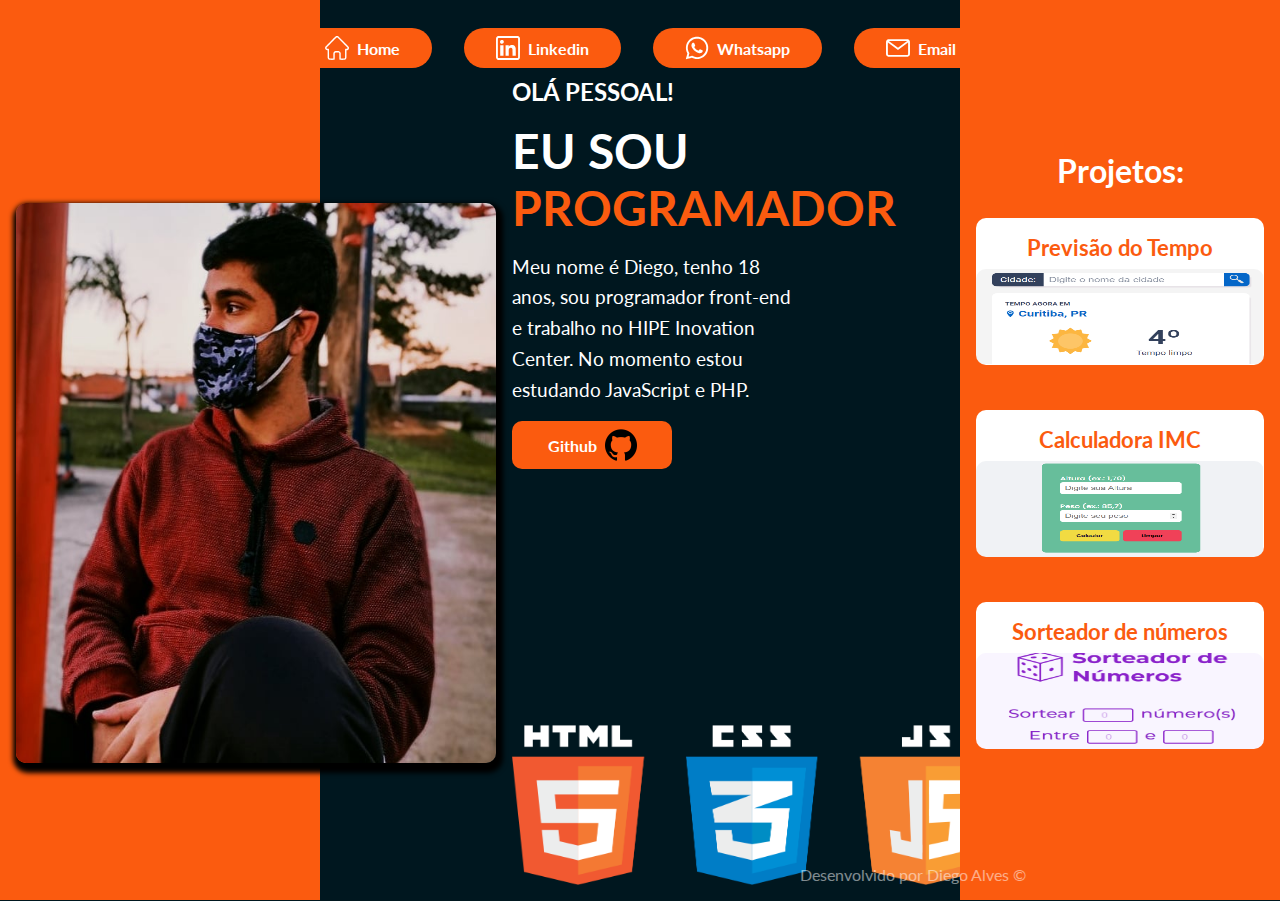
<file: html/diego.html>
<!DOCTYPE html>
<html lang="pt-br">
<head>
  <meta charset="UTF-8">
  <meta name="viewport" content="width=device-width, initial-scale=1.0">
  <title>Diego Alves</title>

  <link rel="stylesheet" href="/css/diego.css">

  <!-- Fonts -->
  <link rel="preconnect" href="https://fonts.googleapis.com">
  <link rel="preconnect" href="https://fonts.gstatic.com" crossorigin>
  <link href="https://fonts.googleapis.com/css2?family=Lato:wght@300;400;700;900&display=swap" rel="stylesheet">
</head>
<body>
  <header>
    
      <ul>
        <li> <a href="../index.html"><img src="/assets/images/diego-img/home.svg" alt="">Home</li></a>
        <li> <a href="https://www.linkedin.com/in/diego-alves-5198671bb/" target="_blank"><img src="/assets/images/diego-img/linkedin.svg" alt="">Linkedin</a></li>
        <li> <a href="https://linkwhats.app/5f831c" target="_blank"><img src="/assets/images/diego-img/whatsapp.svg" alt="">Whatsapp</a></li>
        <li> <a href="mailto:diegoalvesdc12@gmail.com" target="_blank"><img src="/assets/images/diego-img/email.svg" alt="">Email</a></li>
      </ul>
  </header>

  <main>
    <div class="perfil-img">
      <div class="bg-color"></div>
      <img src="/assets/images/diego-img/perfil.jpg" alt="" class="perfil-logo">
    </div>

    <div class="text-infos">
      <h2>OLÁ PESSOAL!</h2>
      <h1>EU SOU <span>PROGRAMADOR</span></h1>
      <p>Meu nome é Diego, tenho 18 anos, sou programador front-end e trabalho no HIPE Inovation Center. No momento estou estudando JavaScript e PHP.</p>

      <a class="github-link" href="https://github.com/diegodc1" target="_blank">Github<img src="/assets/images/diego-img/github.png" alt="Icone do Github" target="_blank" title=""></a>

      <div class="tecnologies">
        <img src="/assets/images/diego-img/logos.png" alt="" class="logos">
      </div>
    </div>

    <div class="bg-color-2">
      <div class="projects">
        <h1 class="projects-title">Projetos:</h1>
        <div class="project 1">
          <h3>Previsão do Tempo</h3>
          <a href="https://previsaotempog.vercel.app/" target="_blank"><img src="/assets/images/diego-img/previsãotempo.png" alt=""></a>
        </div>
        
        <div class="project 2">
          <h3>Calculadora IMC</h3>
          <a href="https://calculadoraimcdg.vercel.app/" target="_blank"><img src="/assets/images/diego-img/imc.png" alt=""></a>
        </div>

        <div class="project 3">
          <h3>Sorteador de números</h3>
          <a href="https://sorteadornumerico.vercel.app/" target="_blank"><img src="/assets/images/diego-img/sorteador.png" alt=""></a>
        </div>
      </div>
    </div>
  </main>

  <footer>
    <p>Desenvolvido por Diego Alves &copy; </p>
  </footer>
</body>
</html>
</file>
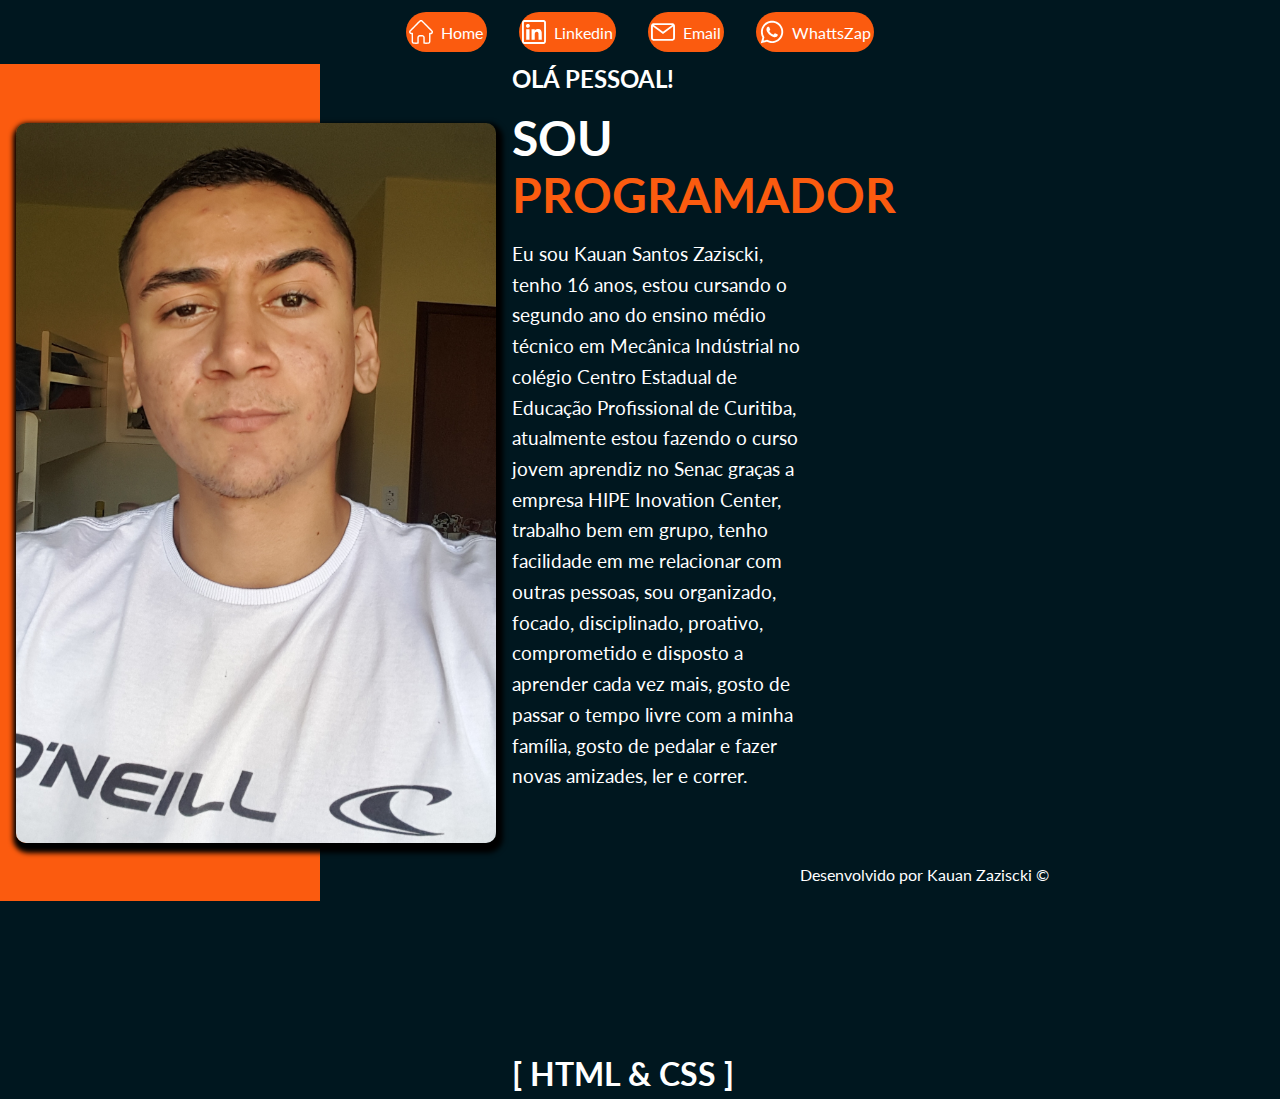
<file: html/kauan.html>
<!DOCTYPE html>
<html lang="en">
<head>
    <meta charset="UTF-8">
    <meta http-equiv="X-UA-Compatible" content="IE=edge">
    <meta name="viewport" content="width=device-width, initial-scale=1.0">
    <title>Document</title>
    <link rel="stylesheet" href="/css/kauan.css">
    
    <link rel="preconnect" href="https://fonts.googleapis.com">
    <link rel="preconnect" href="https://fonts.gstatic.com" crossorigin>
    <link href="https://fonts.googleapis.com/css2?family=Lato:wght@300;400;700&display=swap" rel="stylesheet">

</head>
<body>
    <header>
        <ul>
        <li><a href="../index.html"><img src="/assets/images/kauan-img/Home.svg" alt="Ícone de uma casa">Home</a></li>
        <li><a href="https://www.linkedin.com/in/kauan-zaziscki-a324a1241/" target="_blank"><img src="/assets/images/kauan-img/Linkedin_.svg" alt="Ícone Linkedin">Linkedin</a></li>
        <li><a href="mailto:kauaunsantoza@gmail.com" target="_blank"><img src="/assets/images/kauan-img/Email.svg" alt="Ícone Email">Email</a></li>
        <li><a href="https://api.whatsapp.com/send?phone=5541996043887" target="_blank"><img src="/assets/images/kauan-img/Whatsapp_.svg" alt="Ícone WhattsZap">WhattsZap</a></li>
        </ul>
    </header>

    <main>
        <div class="perfil-img">
            <div class="bg-color"></div>
            <img src="/assets/images/kauan-img/Foto do Bonitão.jpg" alt="" class="Foto">
        </div>

        <div class="text-infos">
            <h2> OLÁ PESSOAL!</h2>
            <h1>SOU <span> PROGRAMADOR</span></h1>
            <p>Eu sou Kauan Santos Zaziscki, tenho 16 anos, estou cursando o segundo ano do ensino médio técnico em Mecânica Indústrial no colégio Centro Estadual de Educação Profissional de Curitiba, atualmente estou fazendo o curso jovem aprendiz no Senac graças a empresa HIPE Inovation Center, trabalho bem em grupo, tenho facilidade em me relacionar com outras pessoas, sou organizado, focado, disciplinado, proativo, comprometido e disposto a aprender cada vez mais, gosto de passar o tempo livre com a minha família, gosto de pedalar e fazer novas amizades, ler e correr. </p>
            
            <div class="tecnologies">
                <p>[ HTML & CSS ]</p>
            </div>
        </div>
    </main>

    <footer>
        <p>Desenvolvido por Kauan Zaziscki &copy;</p>

        </footer>
</body>
</html>
</file>
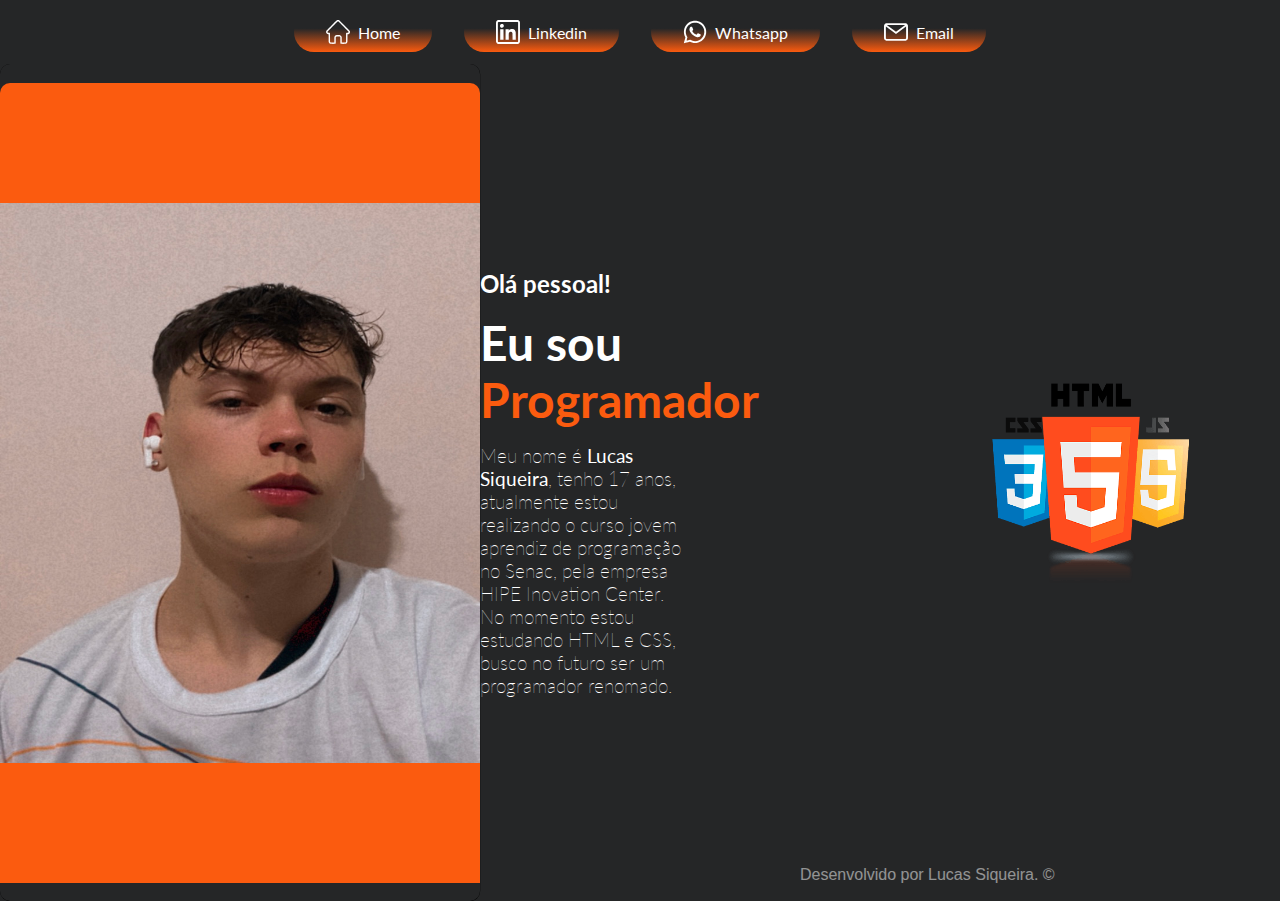
<file: html/lucas.html>
<!DOCTYPE html>
<html lang="pt_br">
<head>
    <meta charset="UTF-8">
    <meta name="viewport" content="width=device-width, initial-scale=1.0">
    <title>Portifólio Lucas</title>
    <link rel="stylesheet" href="/css/lucas.css">
    <link rel="preconnect" href="https://fonts.googleapis.com">
    <link rel="preconnect" href="https://fonts.gstatic.com" crossorigin>
    <link href="https://fonts.googleapis.com/css2?family=Lato:wght@300;400;700&display=swap" rel="stylesheet">
</head>
<body>
    <div>
    <header>
        <ul>
            <li><a href="../index.html"><img src="/assets/images/Home.svg" alt="ícone de uma casa">Home</a></li>
            <li><a href="www.linkedin.com/in/lucas-siqueira-dos-santos-69a587217"><img src="/assets/images/Linkedin_1.svg" alt="Ícone linkedin">Linkedin</a></li>
            <li><a href="https://api.whatsapp.com/send?phone=5541995266938"><img src="/assets/images/Whatsapp_1.svg" alt="Ícone whatsapp">Whatsapp</a></li>
            <li><a href="mailto:lucas.ss04@outlook.com"><img src="/assets/images/Email.svg" alt="Ícone email">Email</a></li>
        </ul>
    </header>
    <main>
        <div class="perfil-img">
            <div class="bg-color"></div>
            <img src="/assets/images/9047985A-6CE4-4747-8FEC-430B3ED03E35.jpg" alt=""class="foto">
        </div>
        <div class="text-infos">
            <h2>Olá pessoal!</h2>
            <h1>Eu sou<span> Programador </span></h1>
            <p>Meu nome é <strong>Lucas Siqueira</strong>, tenho 17 anos, atualmente estou realizando o curso jovem aprendiz de programação no Senac, pela empresa HIPE Inovation Center.
            No momento estou estudando HTML e CSS, busco no futuro ser um programador renomado.</p>
        </div>
        <div class="section2">
            <img src="/assets/images/html-css-jssss.png" alt="">   
        </div>
    </main>
<footer>
    <p> 
        Desenvolvido por Lucas Siqueira. &copy;
    </p>
</footer>            
</body>
</html>
</file>
<file: css/diego.css>
* {
  box-sizing: border-box;
  margin: 0;
  padding: 0;
}

body {
  max-width: 100vw;
  background-color: #00171F;
  color: white;
  font-family: 'Lato', sans-serif;
}

header {
  display: flex;
  align-items: center;
  width: 100vw;
  height: 2rem;
  padding: 2rem 5rem;
}

.bg-color-header {
  background-color: #FB5B0F;
  width: 2rem;
}

header img {
  width: 1.5rem;
  height: 1.5rem;
}

header ul {
  display: flex;
  width: 100%;
  justify-content: center;
  gap: 2rem;
}

header li {
  display: flex;
  align-items: center;
  justify-content: center;
  gap: 0.5rem;

  background-color: #FB5B0F;
  padding: 0.5rem 2rem;
  border-radius: 50px;
  transition: all 0.7s linear;
  margin-top: 2rem;
}

header li:hover {
  transform: scale(1.1);
  cursor: pointer;
}

header a {
  text-decoration: none;
  color: white;
  display: flex;
  justify-content: center;
  align-items: center;
  gap: 0.5rem;
  font-weight: bold;

}

/********* Main **********/
main {
  display: flex;
  width: 100vw;
}

.perfil-img {
  width: 40%;
  height: 93vh;
  display: flex;
  align-items: center;
  justify-content: center;

}

.perfil-logo {
  width: 30rem;
  height: 35rem;
}

.text-infos {
  width: 60%;
}

.bg-color {
  background-color: #FB5B0F;
  width: 20rem;
  height: 100%;
  z-index: 0;
  position: absolute;
  left: 0;
  top: 0;
  display: inline-flex;
}

.bg-color-2 {
  background-color: #FB5B0F;
  width: 20rem;
  height: 100%;
  z-index: 0;
  position: absolute;
  right: 0;
  bottom: 0;
  padding: 1rem;
}

.perfil-img img {
  z-index: 10;
  border-radius: 10px;
  box-shadow: 2px 5px 5px 5px black;
}

.text-infos {
  display: flex;
  flex-direction: column;
  align-items: left;
  justify-content: center;
  padding: 0rem 30rem 0rem 0rem;
  gap: 1rem;
}

.text-infos h1 {
  font-size: 3rem;
}

.text-infos span {
  color: #FB5B0F;
}

.text-infos p {
  font-size: 1.2rem;
  line-height: 1.6;
}

.tecnologies {
  margin-top: 15rem;
}

.github-link {
  display: flex;
  align-items: center;
  justify-content: center;
  padding: 0.5rem;
  gap: 0.5rem;
  width: 10rem;
  background-color: #FB5B0F;
  border-radius: 10px;
  text-decoration: none;
  color: white;
  font-weight: bold;
  transition: all 0.5s linear;
}

.github-link:hover {
  transform: scale(1.1);
}


.github-link img {
  width: 2rem;
  height: 2rem;
}

.logos {
  width: 30rem;
  height: 10rem;
}




footer p {
  position: absolute;
  z-index: 10;
  left: 0;
  bottom: 0;
  margin-bottom: 1rem;
  margin-left: 50rem;
  opacity: 50%;
}


/* Projects */

.projects {
  height: 100%;
  width: 100%;
  display: flex;
  flex-direction: column;
  gap: 7rem;
  align-items: center;
  justify-content: center;
}

.projects-title {
  position: absolute;
  margin-bottom: 35rem;
}

.projects a img {
  width: 18rem;
  height: 6rem;
  border-radius: 10px;
}

.project {
  display: flex;
  flex-direction: column;
  align-items: center;
  height: 5rem;

  background-color: white;
  border-radius: 10px;
  padding: 1rem 0rem 0rem 0rem;
  transition: all .3s linear
}

.project:hover {
  transform: scale(1.05);
  transition: all .3s linear;
  cursor: pointer;
}

.project h3 {
  color: #FB5B0F;
  font-size: 1.4rem;
  margin-bottom: 0.5rem;

}
</file>
<file: css/kauan.css>
* {
    box-sizing: border-box;
    margin: 0;
    padding: 0;
}

body {
    max-width: 100vw;
    background-color: #00171F;
    color: white;
    font-family: 'Lato', sans-serif;
}

header {
    display: flex;
    align-items: center;
    width: 100vw;
    height: 2rem;
    padding: 2rem 5rem;
}
.bg-color-header {
    background-color: #FB5B0F;
    width: 24.4rem;
    height: 2rem;
}

header img {
    width: 1.5rem;
    height: 1.5rem;
}

header ul {
    display: flex;
    width: 100%;
    justify-content: center;
    gap: 2rem;
}

header li {
    display: flex;
    align-items: center;
    justify-content: center;
    gap: 0.5rem;

    background-color: #FB5B0F;
    padding: 0.5rem 0.2rem;
    border-radius: 50px;
}

header li:hover {
    cursor: pointer;
}

header a {
    display: flex;
    align-items: center;
    justify-content: center;
    gap: 0.5rem;
    text-decoration: none;
    color: white;
}

/***********Main*************/
main {
    display: flex;
    width: 100vw
}

.perfil-img {
    width: 40%;
    height: 93vh;
    display: flex;
    align-items: center;
    justify-content: center;
    position: relative;
}

.text-infos {
    width: 60%;
    display: flex;
    flex-direction: column;
    align-items: left;
    justify-content: center;
    padding: 0rem 30rem 0rem 0rem;
    gap: 1rem;
}

.text-infos h1 {
    font-size: 3rem;
}

.text-infos span {
    color: #FB5B0F;
}

.text-infos p {
    font-size: 1.2rem;
    line-height: 1.6;
}

.tecnologies {
    margin-top: 15rem;
}

.tecnologies p {
    font-size: 2rem;
    font-weight: 700;
}

.bg-color {
    background-color: #FB5B0F;
    width: 20rem;
    height: 100%;
    z-index: -1;
    position: absolute;
    left: 0;
}

.perfil-img img{
    z-index: 10;
    border-radius: 10px;
    box-shadow: 2px 5px 5px 5px black;
}

.Foto {
    width: 30rem;
    height: 45rem;
}

footer p {
    font-family: 'Lato', sans-serif;;
    position: absolute;
    left: 0;
    margin-bottom: 1rem;
    margin-left: 50rem;
    z-index: 10;
    bottom: 0;
}
</file>
<file: css/lucas.css>
* {
    box-sizing: border-box;
    margin: 0;
    padding: 0;
}

body {
    max-width: 100vw;
    background-color: #252627;
    color: white;
    font-family: 'Lato', sans-serif;
}

header {
    display: flex;
    align-items: center;
    width: 100vw;
    height: 2rem;
    padding: 2rem 5rem;
}

.bg-color header {
    background-color: #FB5B0F;
    width: 24.4rem;
}

header img {
    width: 1.5rem;
    height: 1.5rem;
}

header ul {
    display: flex;
    width: 100%;
    justify-content: center;
    gap: 2rem;
}

header li {
    display: flex;
    align-items: center;
    justify-content: center;
    gap: 0.5rem;

    background: rgb(251,91,15);
    background: linear-gradient(0deg, rgba(251,91,15,1) 0%, rgba(37,38,39,1) 59%);
    padding: 0.5rem 2rem;
    border-radius: 50px;
}

header li:hover {
    cursor: pointer;
}

header a {
    display: flex;
    align-items: center;
    justify-content: center;
    gap: 0.5rem;
    text-decoration: none;
    color: white;
}
main {
    display: flex;
    width: 90vw;
}

.perfil-img {
    width: 60%;
    height: 93vh;
    display: flex;
    justify-content: center;
    align-items: center;
    position: relative;
}
.text-infos {
    width: 60%;
}

.bg-color {
    background-color: #FB5B0F;
    width: 30rem;
    height: 50rem;
    z-index: -1;
    position: absolute;
    left: 0;
    border-radius: 10px 10px 0px 0px;
}

.perfil-img {
    z-index: 10;
    border-radius: 10px;
    box-shadow: 0.1px 0.1px 0.1px 0.1px black;
}

.text-infos {
    display: flex;
    flex-direction: column;
    align-items: left;
    justify-content: center;
    padding: 0rem 30rem 0rem 0rem;
    gap: 1rem;
}

.text-infos h1 {
    font-size: 3rem;
}

.text-infos span {
    color: #FB5B0F;
    animation: anime 3s infinite alternate-reverse;
}

@keyframes anime {
    from{color: #FB5B0F;}
    to {color:  grey}
}

.text-infos p {
    font-size: 1.2rem;
    font-weight: 1.6;
}

.foto {
    width: 30rem;
    height: 35rem;
}

footer p {
    font-family: 'Gill Sans', 'Gill Sans MT', Calibri, 'Trebuchet MS', sans-serif;
    position: absolute;
    left: 0;
    margin-bottom: 1rem;
    margin-left: 50rem;
    z-index: 10;
    bottom: 0;
    opacity: 50%;
    animation: abulele 0.5s infinite alternate;
    }
    
@keyframes abulele {
    from{color: grey;}
    to {color: yellow;}
}

.section2 img {
float: right;
width: 200px;
height: 200PX;
display: flex;
justify-content: center;
position: relative;
top: 50%;
transform: translatey(-50%);
}

.section2 {
width: 20px;
}
</file>
